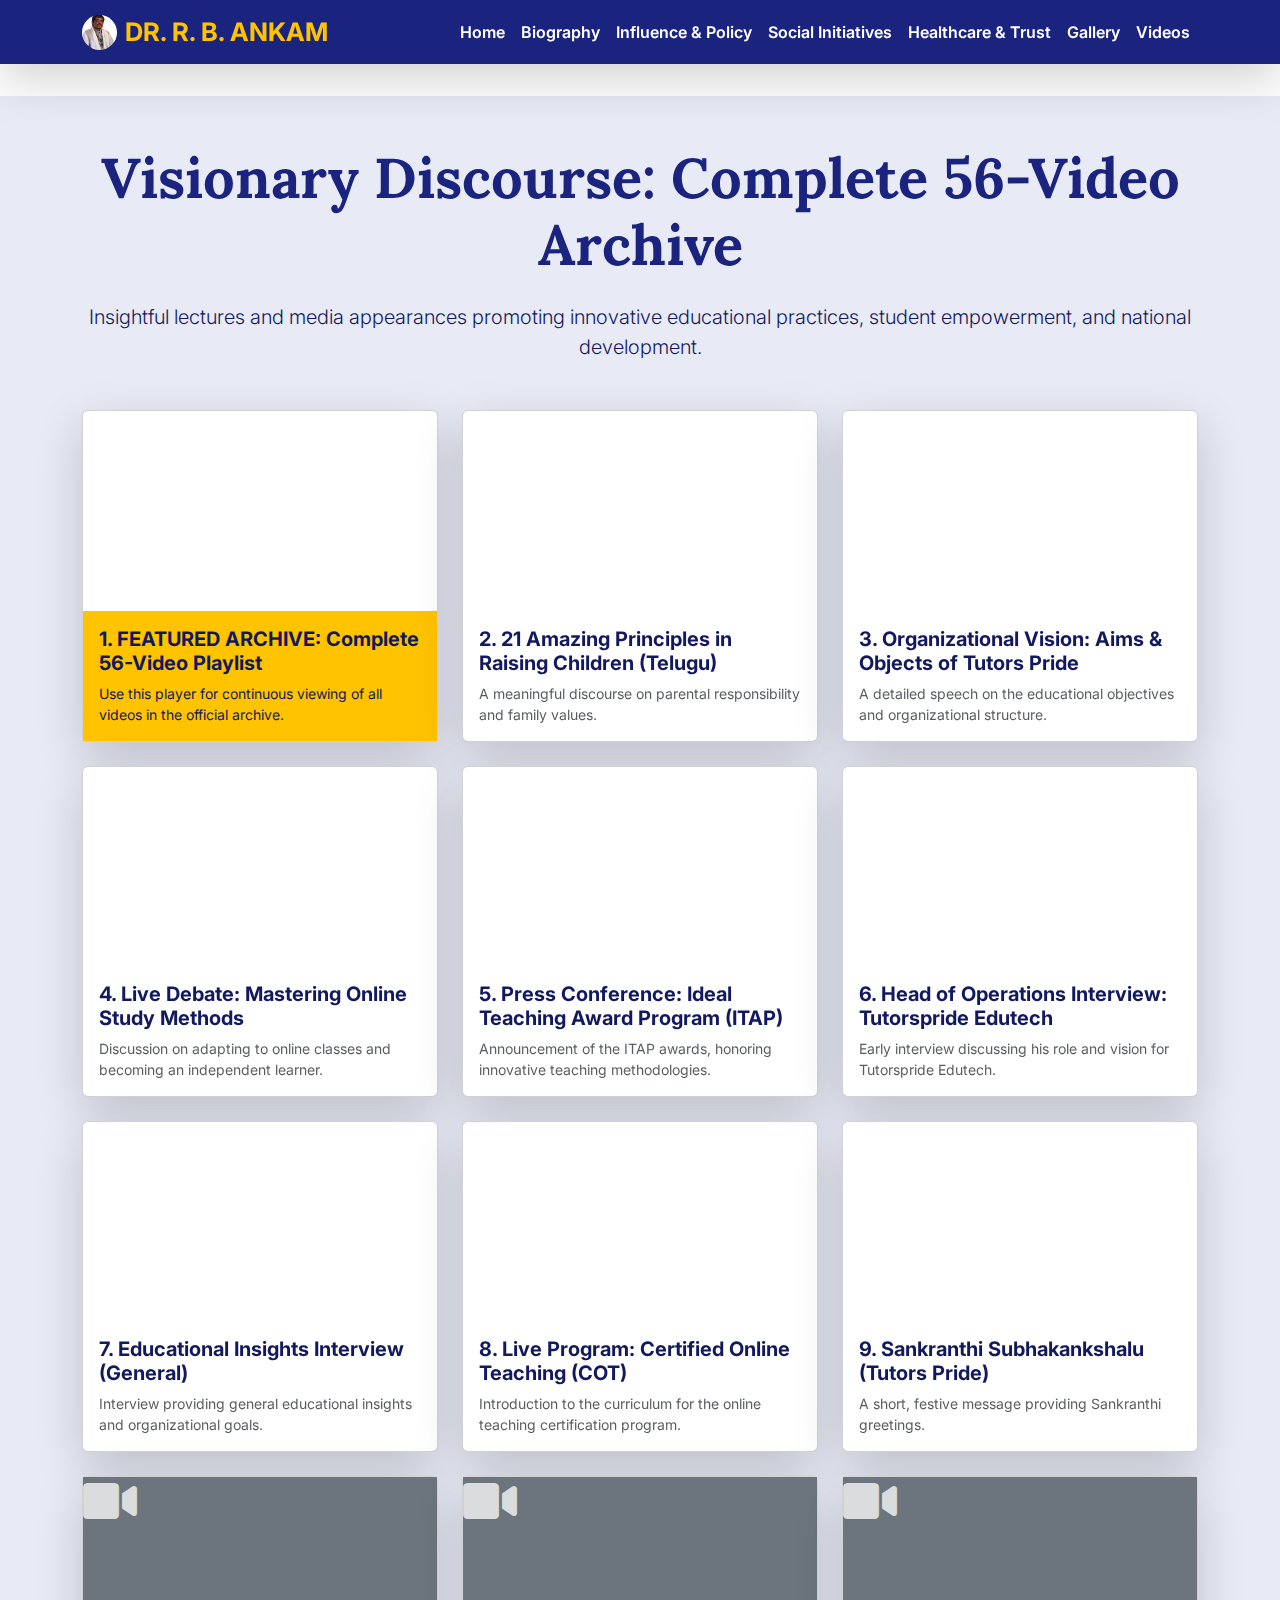
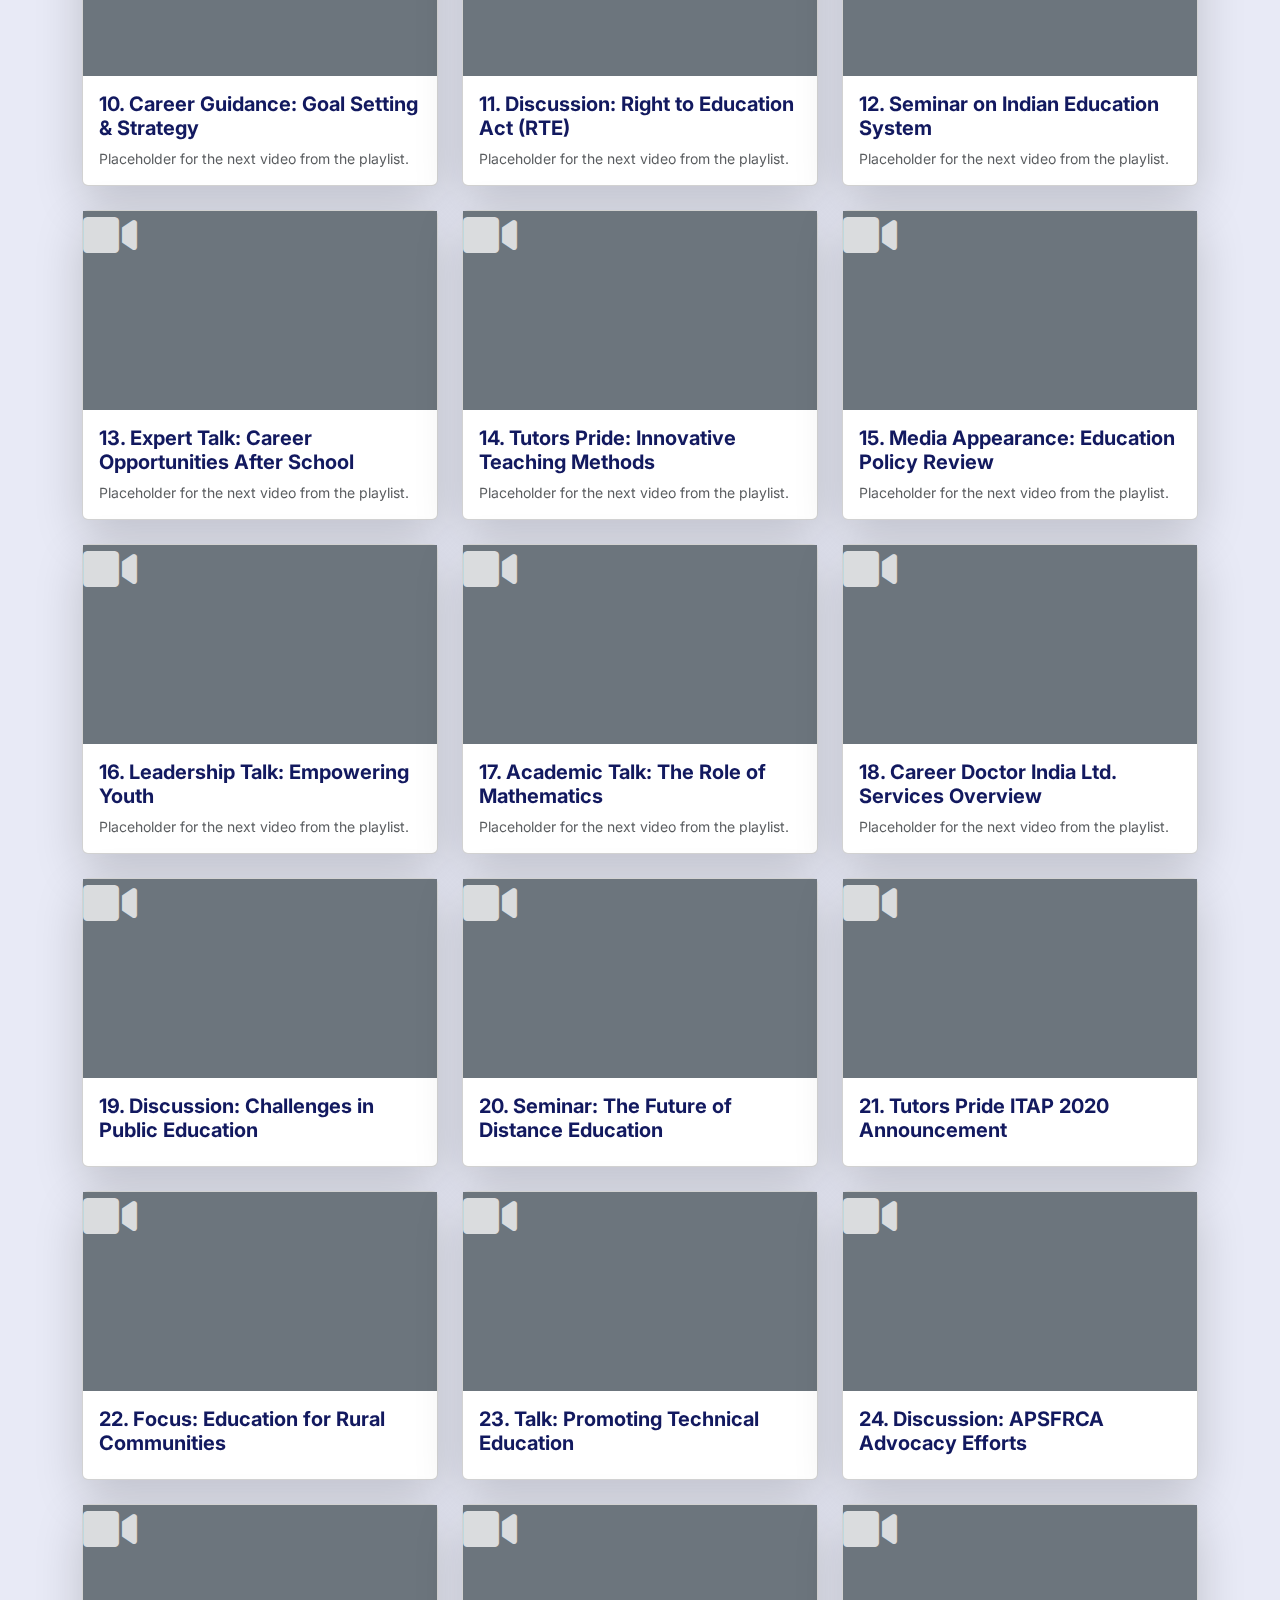
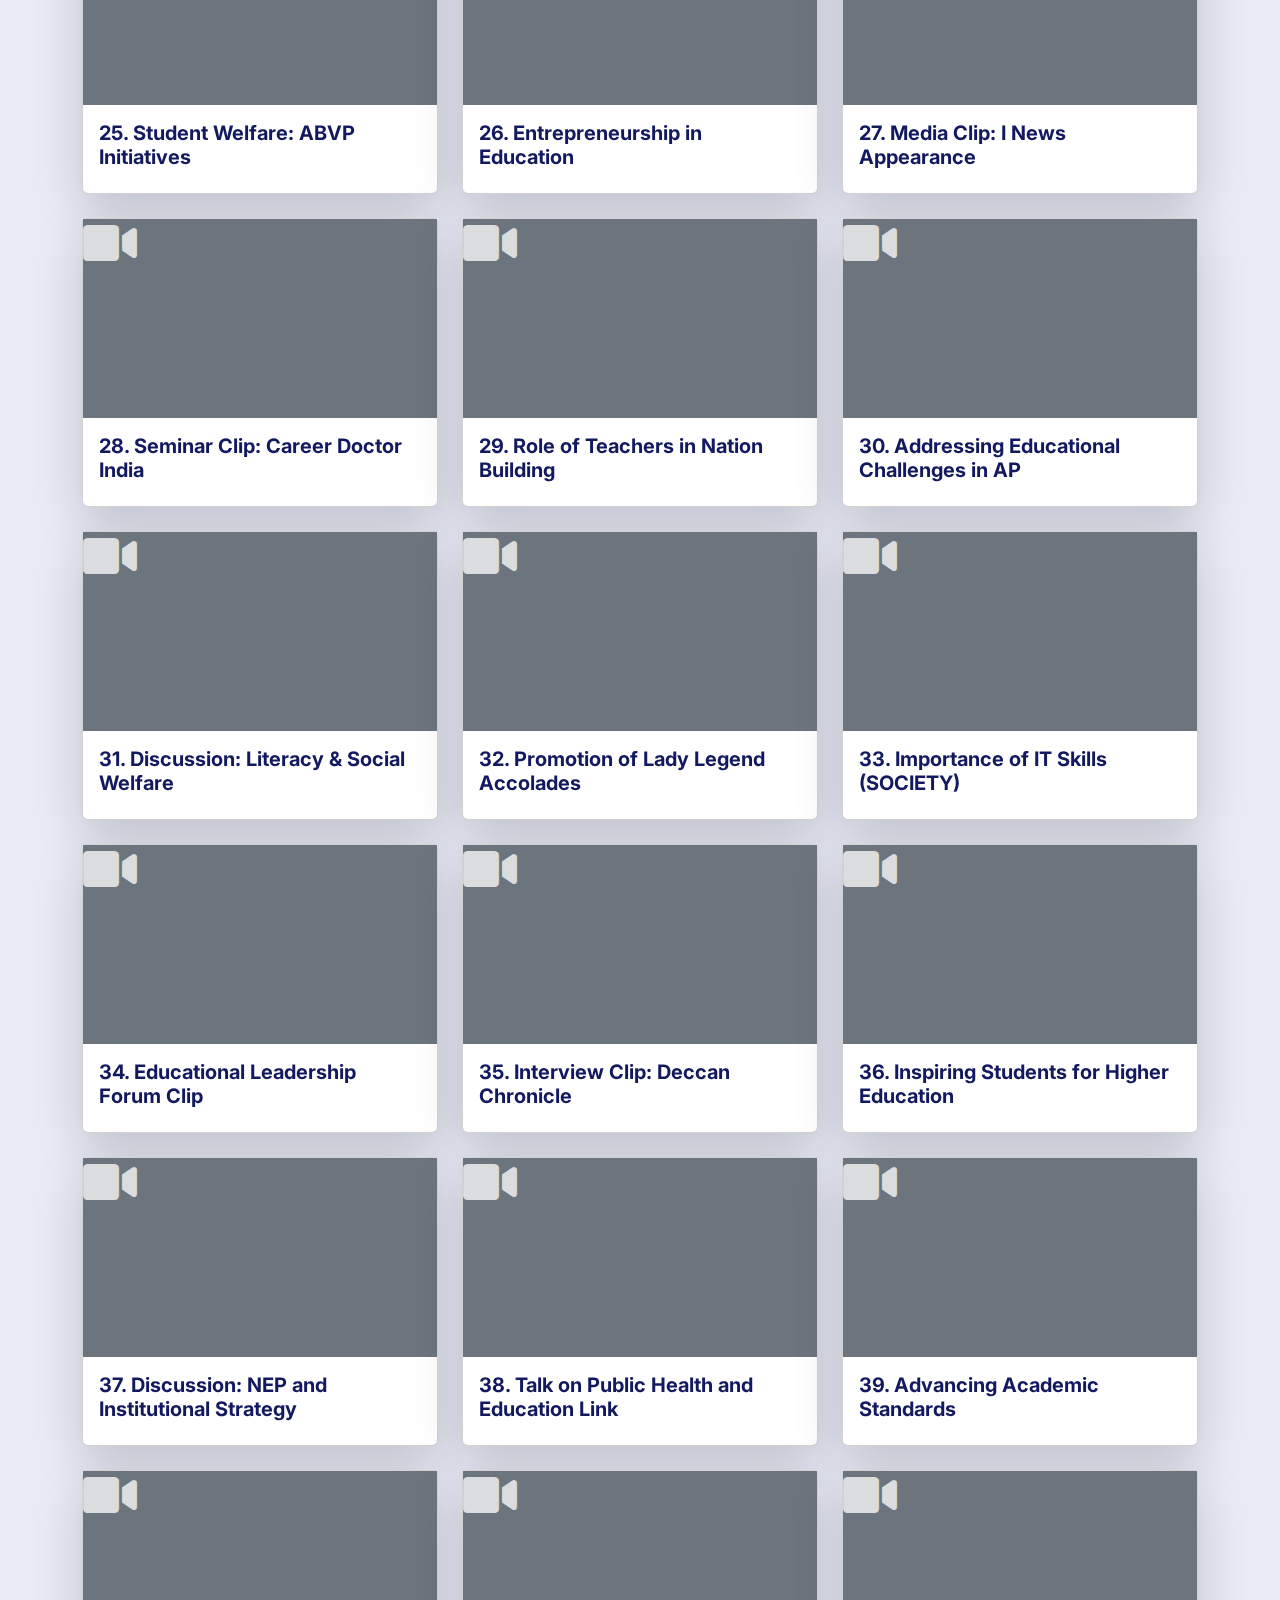
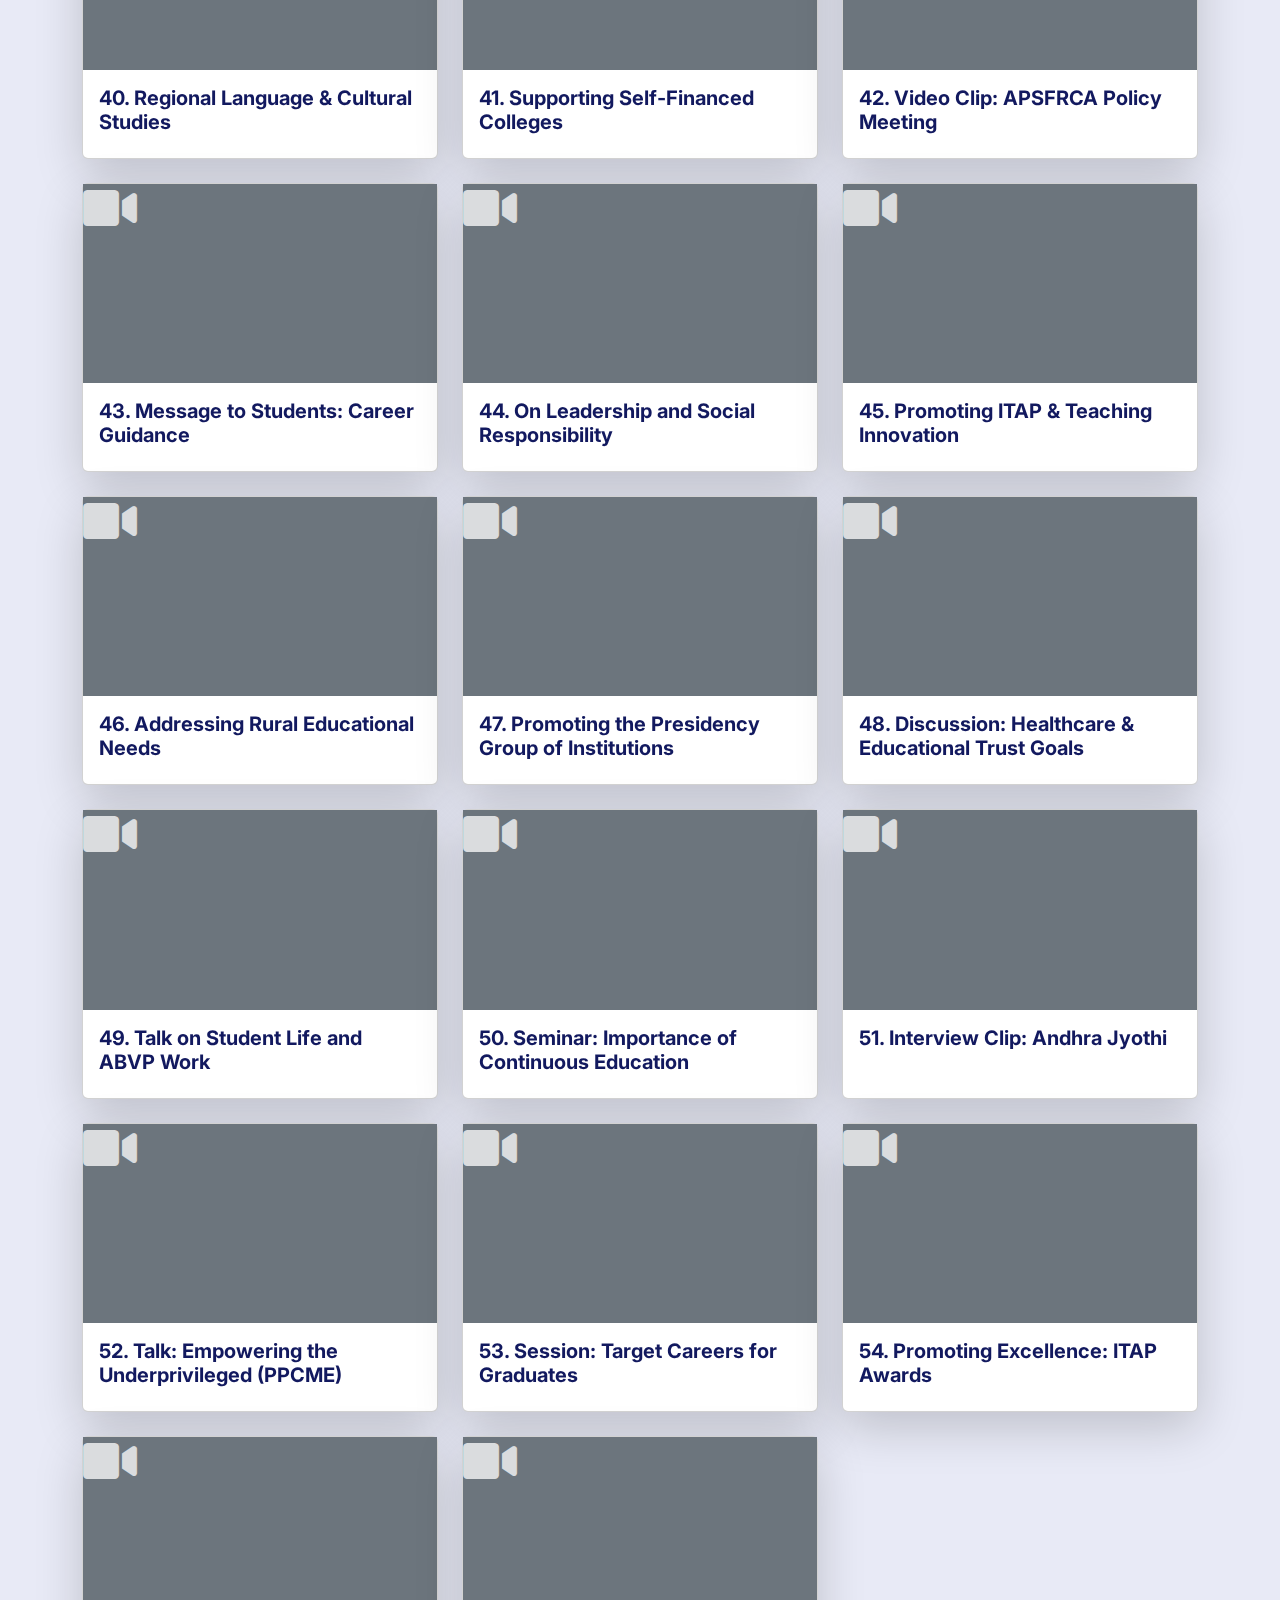
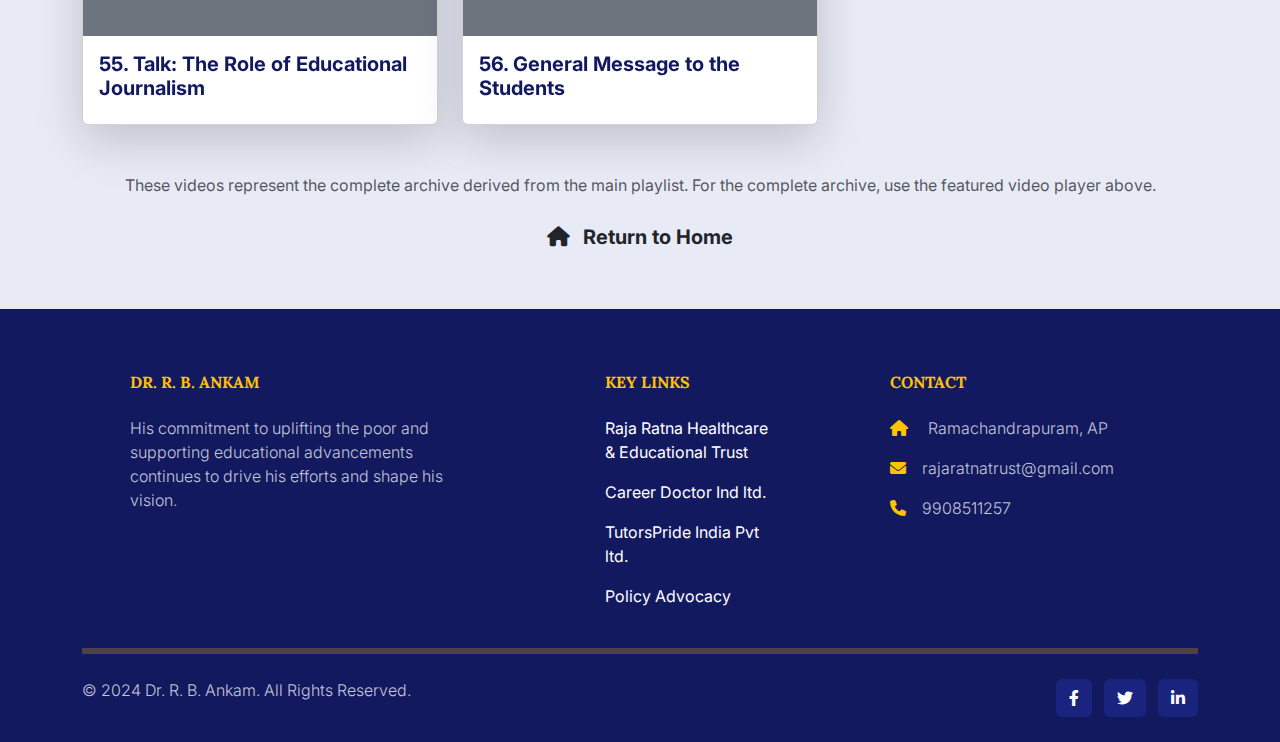
<file: videos.html>
<!DOCTYPE html>
<html lang="en">
<head>
    <meta charset="UTF-8">
    <meta name="viewport" content="width=device-width, initial-scale=1.0">
    <title>Videos - Dr. R. B. Ankam</title>
    <link href="https://cdn.jsdelivr.net/npm/bootstrap@5.3.3/dist/css/bootstrap.min.css" rel="stylesheet">
    <link rel="stylesheet" href="css/styles.css">
    <link rel="stylesheet" href="https://cdnjs.cloudflare.com/ajax/libs/font-awesome/6.0.0/css/all.min.css">
    <link href="https://fonts.googleapis.com/css2?family=Inter:wght@300;400;600;700&family=Lora:wght@400;700&display=swap" rel="stylesheet">
</head>
<body>

    <nav class="navbar navbar-expand-lg fixed-top shadow-lg">
        <div class="container">
            <a class="navbar-brand fw-bold d-flex align-items-center" href="index.html">
                <img src="images/r b ankam logo.jpg" alt="Dr. R. B. Ankam Logo" class="nav-logo me-2">
                DR. R. B. ANKAM
            </a>
            <button class="navbar-toggler" type="button" data-bs-toggle="collapse" data-bs-target="#navbarNav" aria-controls="navbarNav" aria-expanded="false" aria-label="Toggle navigation">
                <span class="navbar-toggler-icon"></span>
            </button>
            <div class="collapse navbar-collapse" id="navbarNav">
                <ul class="navbar-nav ms-auto">
                    <li class="nav-item"><a class="nav-link" href="index.html#home">Home</a></li>
                    <li class="nav-item"><a class="nav-link" href="index.html#biography">Biography</a></li>
                    <li class="nav-item"><a class="nav-link" href="index.html#influence">Influence & Policy</a></li>
                    <li class="nav-item"><a class="nav-link" href="index.html#initiatives">Social Initiatives</a></li>
                    <li class="nav-item"><a class="nav-link" href="index.html#healthcare">Healthcare & Trust</a></li>
                    <li class="nav-item"><a class="nav-link" href="gallery.html">Gallery</a></li>
                    <li class="nav-item"><a class="nav-link active" aria-current="page" href="#">Videos</a></li>
                </ul>
            </div>
        </div>
    </nav>

    <main class="mt-5 pt-5">
        
        <section id="videos-page" class="py-5 section-light-indigo-bg">
            <div class="container">
                <h1 class="text-center mb-4 fw-bold display-4 header-font text-indigo">Visionary Discourse: Complete 56-Video Archive</h1>
                <p class="text-center lead text-indigo-dark mb-5">Insightful lectures and media appearances promoting innovative educational practices, student empowerment, and national development.</p>
                
                <div class="row g-4">
                    
                    <div class="col-lg-4 col-md-6">
                        <div class="card shadow-lg h-100 video-card border-yellow">
                            <div class="ratio ratio-16x9">
                                <iframe src="https://www.youtube.com/embed/videoseries?list=PL5qCsJpgv7IjArRvFWEHdzjuJq4sMnBme" title="Dr. R. B. Ankam Complete Video Playlist" frameborder="0" allow="accelerometer; autoplay; clipboard-write; encrypted-media; gyroscope; picture-in-picture" allowfullscreen></iframe>
                            </div>
                            <div class="card-body bg-yellow text-indigo-dark">
                                <h5 class="card-title fw-bold">1. FEATURED ARCHIVE: Complete 56-Video Playlist</h5>
                                <p class="card-text small">Use this player for continuous viewing of all videos in the official archive.</p>
                            </div>
                        </div>
                    </div>

                    <div class="col-lg-4 col-md-6">
                        <div class="card shadow-lg h-100 video-card">
                            <div class="ratio ratio-16x9">
                                <iframe src="https://www.youtube.com/embed/AU7k9GkL-nI" title="21 Amazing Principles in Raising Children" frameborder="0" allow="accelerometer; autoplay; clipboard-write; encrypted-media; gyroscope; picture-in-picture" allowfullscreen></iframe>
                            </div>
                            <div class="card-body">
                                <h5 class="card-title text-indigo-dark fw-bold">2. 21 Amazing Principles in Raising Children (Telugu)</h5>
                                <p class="card-text small text-muted">A meaningful discourse on parental responsibility and family values.</p>
                            </div>
                        </div>
                    </div>
                    
                    <div class="col-lg-4 col-md-6">
                        <div class="card shadow-lg h-100 video-card">
                            <div class="ratio ratio-16x9">
                                <iframe src="https://www.youtube.com/embed/EUoEGnJA1bI" title="Dr. R B Ankam Speaks about his AIM & OBJECTS of TUTORS PRIDE" frameborder="0" allow="accelerometer; autoplay; clipboard-write; encrypted-media; gyroscope; picture-in-picture" allowfullscreen></iframe>
                            </div>
                            <div class="card-body">
                                <h5 class="card-title text-indigo-dark fw-bold">3. Organizational Vision: Aims & Objects of Tutors Pride</h5>
                                <p class="card-text small text-muted">A detailed speech on the educational objectives and organizational structure.</p>
                            </div>
                        </div>
                    </div>
                    
                    <div class="col-lg-4 col-md-6">
                        <div class="card shadow-lg h-100 video-card">
                            <div class="ratio ratio-16x9">
                                <iframe src="https://www.youtube.com/embed/4aTWnacQdEQ" title="HOW to STUDY ONLINE....? Live Debate by Dr.ANKAM & SRIDHAR NALLAMOTHU" frameborder="0" allow="accelerometer; autoplay; clipboard-write; encrypted-media; gyroscope; picture-in-picture" allowfullscreen></iframe>
                            </div>
                            <div class="card-body">
                                <h5 class="card-title text-indigo-dark fw-bold">4. Live Debate: Mastering Online Study Methods</h5>
                                <p class="card-text small text-muted">Discussion on adapting to online classes and becoming an independent learner.</p>
                            </div>
                        </div>
                    </div>

                    <div class="col-lg-4 col-md-6">
                        <div class="card shadow-lg h-100 video-card">
                            <div class="ratio ratio-16x9">
                                <iframe src="https://www.youtube.com/embed/NHytKu1jcEs" title="Ideal teaching award program | Tutors Pride | Dr.Ankam" frameborder="0" allow="accelerometer; autoplay; clipboard-write; encrypted-media; gyroscope; picture-in-picture" allowfullscreen></iframe>
                            </div>
                            <div class="card-body">
                                <h5 class="card-title text-indigo-dark fw-bold">5. Press Conference: Ideal Teaching Award Program (ITAP)</h5>
                                <p class="card-text small text-muted">Announcement of the ITAP awards, honoring innovative teaching methodologies.</p>
                            </div>
                        </div>
                    </div>
                    
                    <div class="col-lg-4 col-md-6">
                        <div class="card shadow-lg h-100 video-card">
                            <div class="ratio ratio-16x9">
                                <iframe src="https://www.youtube.com/embed/F69K1QUeMHk" title="Dr.R.B.Ankam (HEAD OF OPERATIONS TP) Tutorspride Edutech Private limited" frameborder="0" allow="accelerometer; autoplay; clipboard-write; encrypted-media; gyroscope; picture-in-picture" allowfullscreen></iframe>
                            </div>
                            <div class="card-body">
                                <h5 class="card-title text-indigo-dark fw-bold">6. Head of Operations Interview: Tutorspride Edutech</h5>
                                <p class="card-text small text-muted">Early interview discussing his role and vision for Tutorspride Edutech.</p>
                            </div>
                        </div>
                    </div>

                    <div class="col-lg-4 col-md-6">
                        <div class="card shadow-lg h-100 video-card">
                            <div class="ratio ratio-16x9">
                                <iframe src="https://www.youtube.com/embed/07Z_mMF-VFg" title="Dr. R.B. Ankam, Tutors Pride, Head Of Operations-Interview" frameborder="0" allow="accelerometer; autoplay; clipboard-write; encrypted-media; gyroscope; picture-in-picture" allowfullscreen></iframe>
                            </div>
                            <div class="card-body">
                                <h5 class="card-title text-indigo-dark fw-bold">7. Educational Insights Interview (General)</h5>
                                <p class="card-text small text-muted">Interview providing general educational insights and organizational goals.</p>
                            </div>
                        </div>
                    </div>

                    <div class="col-lg-4 col-md-6">
                        <div class="card shadow-lg h-100 video-card">
                            <div class="ratio ratio-16x9">
                                <iframe src="https://www.youtube.com/embed/0Nl7WIActhQ" title="Live|Certified Online Tutoring (COT-21)" frameborder="0" allow="accelerometer; autoplay; clipboard-write; encrypted-media; gyroscope; picture-in-picture" allowfullscreen></iframe>
                            </div>
                            <div class="card-body">
                                <h5 class="card-title text-indigo-dark fw-bold">8. Live Program: Certified Online Teaching (COT)</h5>
                                <p class="card-text small text-muted">Introduction to the curriculum for the online teaching certification program.</p>
                            </div>
                        </div>
                    </div>

                    <div class="col-lg-4 col-md-6">
                        <div class="card shadow-lg h-100 video-card">
                            <div class="ratio ratio-16x9">
                                <iframe src="https://www.youtube.com/embed/Ydvf077sKQ8" title="SANKRANTHI SUBHAKANKSHALU Dr.RB ANKAM TUTORS PRIDE" frameborder="0" allow="accelerometer; autoplay; clipboard-write; encrypted-media; gyroscope; picture-in-picture" allowfullscreen></iframe>
                            </div>
                            <div class="card-body">
                                <h5 class="card-title text-indigo-dark fw-bold">9. Sankranthi Subhakankshalu (Tutors Pride)</h5>
                                <p class="card-text small text-muted">A short, festive message providing Sankranthi greetings.</p>
                            </div>
                        </div>
                    </div>

                    <div class="col-lg-4 col-md-6">
                        <div class="card shadow-lg h-100 video-card video-placeholder">
                            <div class="ratio ratio-16x9 bg-secondary">
                                <i class="fas fa-video fa-3x text-white-75"></i>
                            </div>
                            <div class="card-body">
                                <h5 class="card-title text-indigo-dark fw-bold">10. Career Guidance: Goal Setting & Strategy</h5>
                                <p class="card-text small text-muted">Placeholder for the next video from the playlist.</p>
                            </div>
                        </div>
                    </div>
                    <div class="col-lg-4 col-md-6">
                        <div class="card shadow-lg h-100 video-card video-placeholder">
                            <div class="ratio ratio-16x9 bg-secondary">
                                <i class="fas fa-video fa-3x text-white-75"></i>
                            </div>
                            <div class="card-body">
                                <h5 class="card-title text-indigo-dark fw-bold">11. Discussion: Right to Education Act (RTE)</h5>
                                <p class="card-text small text-muted">Placeholder for the next video from the playlist.</p>
                            </div>
                        </div>
                    </div>
                    <div class="col-lg-4 col-md-6">
                        <div class="card shadow-lg h-100 video-card video-placeholder">
                            <div class="ratio ratio-16x9 bg-secondary">
                                <i class="fas fa-video fa-3x text-white-75"></i>
                            </div>
                            <div class="card-body">
                                <h5 class="card-title text-indigo-dark fw-bold">12. Seminar on Indian Education System</h5>
                                <p class="card-text small text-muted">Placeholder for the next video from the playlist.</p>
                            </div>
                        </div>
                    </div>
                    <div class="col-lg-4 col-md-6">
                        <div class="card shadow-lg h-100 video-card video-placeholder">
                            <div class="ratio ratio-16x9 bg-secondary">
                                <i class="fas fa-video fa-3x text-white-75"></i>
                            </div>
                            <div class="card-body">
                                <h5 class="card-title text-indigo-dark fw-bold">13. Expert Talk: Career Opportunities After School</h5>
                                <p class="card-text small text-muted">Placeholder for the next video from the playlist.</p>
                            </div>
                        </div>
                    </div>
                    <div class="col-lg-4 col-md-6">
                        <div class="card shadow-lg h-100 video-card video-placeholder">
                            <div class="ratio ratio-16x9 bg-secondary">
                                <i class="fas fa-video fa-3x text-white-75"></i>
                            </div>
                            <div class="card-body">
                                <h5 class="card-title text-indigo-dark fw-bold">14. Tutors Pride: Innovative Teaching Methods</h5>
                                <p class="card-text small text-muted">Placeholder for the next video from the playlist.</p>
                            </div>
                        </div>
                    </div>
                    <div class="col-lg-4 col-md-6">
                        <div class="card shadow-lg h-100 video-card video-placeholder">
                            <div class="ratio ratio-16x9 bg-secondary">
                                <i class="fas fa-video fa-3x text-white-75"></i>
                            </div>
                            <div class="card-body">
                                <h5 class="card-title text-indigo-dark fw-bold">15. Media Appearance: Education Policy Review</h5>
                                <p class="card-text small text-muted">Placeholder for the next video from the playlist.</p>
                            </div>
                        </div>
                    </div>
                    <div class="col-lg-4 col-md-6">
                        <div class="card shadow-lg h-100 video-card video-placeholder">
                            <div class="ratio ratio-16x9 bg-secondary">
                                <i class="fas fa-video fa-3x text-white-75"></i>
                            </div>
                            <div class="card-body">
                                <h5 class="card-title text-indigo-dark fw-bold">16. Leadership Talk: Empowering Youth</h5>
                                <p class="card-text small text-muted">Placeholder for the next video from the playlist.</p>
                            </div>
                        </div>
                    </div>
                    <div class="col-lg-4 col-md-6">
                        <div class="card shadow-lg h-100 video-card video-placeholder">
                            <div class="ratio ratio-16x9 bg-secondary">
                                <i class="fas fa-video fa-3x text-white-75"></i>
                            </div>
                            <div class="card-body">
                                <h5 class="card-title text-indigo-dark fw-bold">17. Academic Talk: The Role of Mathematics</h5>
                                <p class="card-text small text-muted">Placeholder for the next video from the playlist.</p>
                            </div>
                        </div>
                    </div>
                    <div class="col-lg-4 col-md-6">
                        <div class="card shadow-lg h-100 video-card video-placeholder">
                            <div class="ratio ratio-16x9 bg-secondary">
                                <i class="fas fa-video fa-3x text-white-75"></i>
                            </div>
                            <div class="card-body">
                                <h5 class="card-title text-indigo-dark fw-bold">18. Career Doctor India Ltd. Services Overview</h5>
                                <p class="card-text small text-muted">Placeholder for the next video from the playlist.</p>
                            </div>
                        </div>
                    </div>
                    <div class="col-lg-4 col-md-6">
                        <div class="card shadow-lg h-100 video-card video-placeholder">
                            <div class="ratio ratio-16x9 bg-secondary">
                                <i class="fas fa-video fa-3x text-white-75"></i>
                            </div>
                            <div class="card-body">
                                <h5 class="card-title text-indigo-dark fw-bold">19. Discussion: Challenges in Public Education</h5>
                            </div>
                        </div>
                    </div>
                    <div class="col-lg-4 col-md-6">
                        <div class="card shadow-lg h-100 video-card video-placeholder">
                            <div class="ratio ratio-16x9 bg-secondary">
                                <i class="fas fa-video fa-3x text-white-75"></i>
                            </div>
                            <div class="card-body">
                                <h5 class="card-title text-indigo-dark fw-bold">20. Seminar: The Future of Distance Education</h5>
                            </div>
                        </div>
                    </div>
                    <div class="col-lg-4 col-md-6">
                        <div class="card shadow-lg h-100 video-card video-placeholder">
                            <div class="ratio ratio-16x9 bg-secondary">
                                <i class="fas fa-video fa-3x text-white-75"></i>
                            </div>
                            <div class="card-body">
                                <h5 class="card-title text-indigo-dark fw-bold">21. Tutors Pride ITAP 2020 Announcement</h5>
                            </div>
                        </div>
                    </div>
                    <div class="col-lg-4 col-md-6">
                        <div class="card shadow-lg h-100 video-card video-placeholder">
                            <div class="ratio ratio-16x9 bg-secondary">
                                <i class="fas fa-video fa-3x text-white-75"></i>
                            </div>
                            <div class="card-body">
                                <h5 class="card-title text-indigo-dark fw-bold">22. Focus: Education for Rural Communities</h5>
                            </div>
                        </div>
                    </div>
                    <div class="col-lg-4 col-md-6">
                        <div class="card shadow-lg h-100 video-card video-placeholder">
                            <div class="ratio ratio-16x9 bg-secondary">
                                <i class="fas fa-video fa-3x text-white-75"></i>
                            </div>
                            <div class="card-body">
                                <h5 class="card-title text-indigo-dark fw-bold">23. Talk: Promoting Technical Education</h5>
                            </div>
                        </div>
                    </div>
                    <div class="col-lg-4 col-md-6">
                        <div class="card shadow-lg h-100 video-card video-placeholder">
                            <div class="ratio ratio-16x9 bg-secondary">
                                <i class="fas fa-video fa-3x text-white-75"></i>
                            </div>
                            <div class="card-body">
                                <h5 class="card-title text-indigo-dark fw-bold">24. Discussion: APSFRCA Advocacy Efforts</h5>
                            </div>
                        </div>
                    </div>
                    <div class="col-lg-4 col-md-6">
                        <div class="card shadow-lg h-100 video-card video-placeholder">
                            <div class="ratio ratio-16x9 bg-secondary">
                                <i class="fas fa-video fa-3x text-white-75"></i>
                            </div>
                            <div class="card-body">
                                <h5 class="card-title text-indigo-dark fw-bold">25. Student Welfare: ABVP Initiatives</h5>
                            </div>
                        </div>
                    </div>
                    <div class="col-lg-4 col-md-6">
                        <div class="card shadow-lg h-100 video-card video-placeholder">
                            <div class="ratio ratio-16x9 bg-secondary">
                                <i class="fas fa-video fa-3x text-white-75"></i>
                            </div>
                            <div class="card-body">
                                <h5 class="card-title text-indigo-dark fw-bold">26. Entrepreneurship in Education</h5>
                            </div>
                        </div>
                    </div>
                    <div class="col-lg-4 col-md-6">
                        <div class="card shadow-lg h-100 video-card video-placeholder">
                            <div class="ratio ratio-16x9 bg-secondary">
                                <i class="fas fa-video fa-3x text-white-75"></i>
                            </div>
                            <div class="card-body">
                                <h5 class="card-title text-indigo-dark fw-bold">27. Media Clip: I News Appearance</h5>
                            </div>
                        </div>
                    </div>
                    <div class="col-lg-4 col-md-6">
                        <div class="card shadow-lg h-100 video-card video-placeholder">
                            <div class="ratio ratio-16x9 bg-secondary">
                                <i class="fas fa-video fa-3x text-white-75"></i>
                            </div>
                            <div class="card-body">
                                <h5 class="card-title text-indigo-dark fw-bold">28. Seminar Clip: Career Doctor India</h5>
                            </div>
                        </div>
                    </div>
                    <div class="col-lg-4 col-md-6">
                        <div class="card shadow-lg h-100 video-card video-placeholder">
                            <div class="ratio ratio-16x9 bg-secondary">
                                <i class="fas fa-video fa-3x text-white-75"></i>
                            </div>
                            <div class="card-body">
                                <h5 class="card-title text-indigo-dark fw-bold">29. Role of Teachers in Nation Building</h5>
                            </div>
                        </div>
                    </div>
                    <div class="col-lg-4 col-md-6">
                        <div class="card shadow-lg h-100 video-card video-placeholder">
                            <div class="ratio ratio-16x9 bg-secondary">
                                <i class="fas fa-video fa-3x text-white-75"></i>
                            </div>
                            <div class="card-body">
                                <h5 class="card-title text-indigo-dark fw-bold">30. Addressing Educational Challenges in AP</h5>
                            </div>
                        </div>
                    </div>
                    <div class="col-lg-4 col-md-6">
                        <div class="card shadow-lg h-100 video-card video-placeholder">
                            <div class="ratio ratio-16x9 bg-secondary">
                                <i class="fas fa-video fa-3x text-white-75"></i>
                            </div>
                            <div class="card-body">
                                <h5 class="card-title text-indigo-dark fw-bold">31. Discussion: Literacy & Social Welfare</h5>
                            </div>
                        </div>
                    </div>
                    <div class="col-lg-4 col-md-6">
                        <div class="card shadow-lg h-100 video-card video-placeholder">
                            <div class="ratio ratio-16x9 bg-secondary">
                                <i class="fas fa-video fa-3x text-white-75"></i>
                            </div>
                            <div class="card-body">
                                <h5 class="card-title text-indigo-dark fw-bold">32. Promotion of Lady Legend Accolades</h5>
                            </div>
                        </div>
                    </div>
                    <div class="col-lg-4 col-md-6">
                        <div class="card shadow-lg h-100 video-card video-placeholder">
                            <div class="ratio ratio-16x9 bg-secondary">
                                <i class="fas fa-video fa-3x text-white-75"></i>
                            </div>
                            <div class="card-body">
                                <h5 class="card-title text-indigo-dark fw-bold">33. Importance of IT Skills (SOCIETY)</h5>
                            </div>
                        </div>
                    </div>
                    <div class="col-lg-4 col-md-6">
                        <div class="card shadow-lg h-100 video-card video-placeholder">
                            <div class="ratio ratio-16x9 bg-secondary">
                                <i class="fas fa-video fa-3x text-white-75"></i>
                            </div>
                            <div class="card-body">
                                <h5 class="card-title text-indigo-dark fw-bold">34. Educational Leadership Forum Clip</h5>
                            </div>
                        </div>
                    </div>
                    <div class="col-lg-4 col-md-6">
                        <div class="card shadow-lg h-100 video-card video-placeholder">
                            <div class="ratio ratio-16x9 bg-secondary">
                                <i class="fas fa-video fa-3x text-white-75"></i>
                            </div>
                            <div class="card-body">
                                <h5 class="card-title text-indigo-dark fw-bold">35. Interview Clip: Deccan Chronicle</h5>
                            </div>
                        </div>
                    </div>
                    <div class="col-lg-4 col-md-6">
                        <div class="card shadow-lg h-100 video-card video-placeholder">
                            <div class="ratio ratio-16x9 bg-secondary">
                                <i class="fas fa-video fa-3x text-white-75"></i>
                            </div>
                            <div class="card-body">
                                <h5 class="card-title text-indigo-dark fw-bold">36. Inspiring Students for Higher Education</h5>
                            </div>
                        </div>
                    </div>
                    <div class="col-lg-4 col-md-6">
                        <div class="card shadow-lg h-100 video-card video-placeholder">
                            <div class="ratio ratio-16x9 bg-secondary">
                                <i class="fas fa-video fa-3x text-white-75"></i>
                            </div>
                            <div class="card-body">
                                <h5 class="card-title text-indigo-dark fw-bold">37. Discussion: NEP and Institutional Strategy</h5>
                            </div>
                        </div>
                    </div>
                    <div class="col-lg-4 col-md-6">
                        <div class="card shadow-lg h-100 video-card video-placeholder">
                            <div class="ratio ratio-16x9 bg-secondary">
                                <i class="fas fa-video fa-3x text-white-75"></i>
                            </div>
                            <div class="card-body">
                                <h5 class="card-title text-indigo-dark fw-bold">38. Talk on Public Health and Education Link</h5>
                            </div>
                        </div>
                    </div>
                    <div class="col-lg-4 col-md-6">
                        <div class="card shadow-lg h-100 video-card video-placeholder">
                            <div class="ratio ratio-16x9 bg-secondary">
                                <i class="fas fa-video fa-3x text-white-75"></i>
                            </div>
                            <div class="card-body">
                                <h5 class="card-title text-indigo-dark fw-bold">39. Advancing Academic Standards</h5>
                            </div>
                        </div>
                    </div>
                    <div class="col-lg-4 col-md-6">
                        <div class="card shadow-lg h-100 video-card video-placeholder">
                            <div class="ratio ratio-16x9 bg-secondary">
                                <i class="fas fa-video fa-3x text-white-75"></i>
                            </div>
                            <div class="card-body">
                                <h5 class="card-title text-indigo-dark fw-bold">40. Regional Language & Cultural Studies</h5>
                            </div>
                        </div>
                    </div>
                    <div class="col-lg-4 col-md-6">
                        <div class="card shadow-lg h-100 video-card video-placeholder">
                            <div class="ratio ratio-16x9 bg-secondary">
                                <i class="fas fa-video fa-3x text-white-75"></i>
                            </div>
                            <div class="card-body">
                                <h5 class="card-title text-indigo-dark fw-bold">41. Supporting Self-Financed Colleges</h5>
                            </div>
                        </div>
                    </div>
                    <div class="col-lg-4 col-md-6">
                        <div class="card shadow-lg h-100 video-card video-placeholder">
                            <div class="ratio ratio-16x9 bg-secondary">
                                <i class="fas fa-video fa-3x text-white-75"></i>
                            </div>
                            <div class="card-body">
                                <h5 class="card-title text-indigo-dark fw-bold">42. Video Clip: APSFRCA Policy Meeting</h5>
                            </div>
                        </div>
                    </div>
                    <div class="col-lg-4 col-md-6">
                        <div class="card shadow-lg h-100 video-card video-placeholder">
                            <div class="ratio ratio-16x9 bg-secondary">
                                <i class="fas fa-video fa-3x text-white-75"></i>
                            </div>
                            <div class="card-body">
                                <h5 class="card-title text-indigo-dark fw-bold">43. Message to Students: Career Guidance</h5>
                            </div>
                        </div>
                    </div>
                    <div class="col-lg-4 col-md-6">
                        <div class="card shadow-lg h-100 video-card video-placeholder">
                            <div class="ratio ratio-16x9 bg-secondary">
                                <i class="fas fa-video fa-3x text-white-75"></i>
                            </div>
                            <div class="card-body">
                                <h5 class="card-title text-indigo-dark fw-bold">44. On Leadership and Social Responsibility</h5>
                            </div>
                        </div>
                    </div>
                    <div class="col-lg-4 col-md-6">
                        <div class="card shadow-lg h-100 video-card video-placeholder">
                            <div class="ratio ratio-16x9 bg-secondary">
                                <i class="fas fa-video fa-3x text-white-75"></i>
                            </div>
                            <div class="card-body">
                                <h5 class="card-title text-indigo-dark fw-bold">45. Promoting ITAP & Teaching Innovation</h5>
                            </div>
                        </div>
                    </div>
                    <div class="col-lg-4 col-md-6">
                        <div class="card shadow-lg h-100 video-card video-placeholder">
                            <div class="ratio ratio-16x9 bg-secondary">
                                <i class="fas fa-video fa-3x text-white-75"></i>
                            </div>
                            <div class="card-body">
                                <h5 class="card-title text-indigo-dark fw-bold">46. Addressing Rural Educational Needs</h5>
                            </div>
                        </div>
                    </div>
                    <div class="col-lg-4 col-md-6">
                        <div class="card shadow-lg h-100 video-card video-placeholder">
                            <div class="ratio ratio-16x9 bg-secondary">
                                <i class="fas fa-video fa-3x text-white-75"></i>
                            </div>
                            <div class="card-body">
                                <h5 class="card-title text-indigo-dark fw-bold">47. Promoting the Presidency Group of Institutions</h5>
                            </div>
                        </div>
                    </div>
                    <div class="col-lg-4 col-md-6">
                        <div class="card shadow-lg h-100 video-card video-placeholder">
                            <div class="ratio ratio-16x9 bg-secondary">
                                <i class="fas fa-video fa-3x text-white-75"></i>
                            </div>
                            <div class="card-body">
                                <h5 class="card-title text-indigo-dark fw-bold">48. Discussion: Healthcare & Educational Trust Goals</h5>
                            </div>
                        </div>
                    </div>
                    <div class="col-lg-4 col-md-6">
                        <div class="card shadow-lg h-100 video-card video-placeholder">
                            <div class="ratio ratio-16x9 bg-secondary">
                                <i class="fas fa-video fa-3x text-white-75"></i>
                            </div>
                            <div class="card-body">
                                <h5 class="card-title text-indigo-dark fw-bold">49. Talk on Student Life and ABVP Work</h5>
                            </div>
                        </div>
                    </div>
                    <div class="col-lg-4 col-md-6">
                        <div class="card shadow-lg h-100 video-card video-placeholder">
                            <div class="ratio ratio-16x9 bg-secondary">
                                <i class="fas fa-video fa-3x text-white-75"></i>
                            </div>
                            <div class="card-body">
                                <h5 class="card-title text-indigo-dark fw-bold">50. Seminar: Importance of Continuous Education</h5>
                            </div>
                        </div>
                    </div>
                    <div class="col-lg-4 col-md-6">
                        <div class="card shadow-lg h-100 video-card video-placeholder">
                            <div class="ratio ratio-16x9 bg-secondary">
                                <i class="fas fa-video fa-3x text-white-75"></i>
                            </div>
                            <div class="card-body">
                                <h5 class="card-title text-indigo-dark fw-bold">51. Interview Clip: Andhra Jyothi</h5>
                            </div>
                        </div>
                    </div>
                    <div class="col-lg-4 col-md-6">
                        <div class="card shadow-lg h-100 video-card video-placeholder">
                            <div class="ratio ratio-16x9 bg-secondary">
                                <i class="fas fa-video fa-3x text-white-75"></i>
                            </div>
                            <div class="card-body">
                                <h5 class="card-title text-indigo-dark fw-bold">52. Talk: Empowering the Underprivileged (PPCME)</h5>
                            </div>
                        </div>
                    </div>
                    <div class="col-lg-4 col-md-6">
                        <div class="card shadow-lg h-100 video-card video-placeholder">
                            <div class="ratio ratio-16x9 bg-secondary">
                                <i class="fas fa-video fa-3x text-white-75"></i>
                            </div>
                            <div class="card-body">
                                <h5 class="card-title text-indigo-dark fw-bold">53. Session: Target Careers for Graduates</h5>
                            </div>
                        </div>
                    </div>
                    <div class="col-lg-4 col-md-6">
                        <div class="card shadow-lg h-100 video-card video-placeholder">
                            <div class="ratio ratio-16x9 bg-secondary">
                                <i class="fas fa-video fa-3x text-white-75"></i>
                            </div>
                            <div class="card-body">
                                <h5 class="card-title text-indigo-dark fw-bold">54. Promoting Excellence: ITAP Awards</h5>
                            </div>
                        </div>
                    </div>
                    <div class="col-lg-4 col-md-6">
                        <div class="card shadow-lg h-100 video-card video-placeholder">
                            <div class="ratio ratio-16x9 bg-secondary">
                                <i class="fas fa-video fa-3x text-white-75"></i>
                            </div>
                            <div class="card-body">
                                <h5 class="card-title text-indigo-dark fw-bold">55. Talk: The Role of Educational Journalism</h5>
                            </div>
                        </div>
                    </div>
                    <div class="col-lg-4 col-md-6">
                        <div class="card shadow-lg h-100 video-card video-placeholder">
                            <div class="ratio ratio-16x9 bg-secondary">
                                <i class="fas fa-video fa-3x text-white-75"></i>
                            </div>
                            <div class="card-body">
                                <h5 class="card-title text-indigo-dark fw-bold">56. General Message to the Students</h5>
                            </div>
                        </div>
                    </div>


                </div>

                <div class="text-center mt-5">
                    <p class="text-muted">These videos represent the complete archive derived from the main playlist. For the complete archive, use the featured video player above.</p>
                    <a href="index.html" class="btn btn-indigo btn-lg fw-bold shadow-md">
                        <i class="fas fa-home me-2"></i> Return to Home
                    </a>
                </div>
            </div>
        </section>

    </main>

    <footer class="text-white pt-5 pb-4 section-dark-bg">
        <div class="container text-center text-md-start">
            <div class="row">
                <div class="col-md-4 col-lg-4 col-xl-4 mx-auto mt-3">
                    <h6 class="text-uppercase mb-4 fw-bold text-yellow header-font">Dr. R. B. Ankam</h6>
                    <p class="fw-light text-white-75">His commitment to uplifting the poor and supporting educational advancements continues to drive his efforts and shape his vision.</p>
                </div>
                <div class="col-md-3 col-lg-2 col-xl-2 mx-auto mt-3">
                    <h6 class="text-uppercase mb-4 fw-bold text-yellow header-font">Key Links</h6>
                    <p><a href="index.html#healthcare" class="text-white footer-link" style="text-decoration: none;">Raja Ratna Healthcare & Educational Trust</a></p>
                    <p><a href="index.html#initiatives" class="text-white footer-link" style="text-decoration: none;">Career Doctor Ind ltd.</a></p>
                    <p><a href="index.html#initiatives" class="text-white footer-link" style="text-decoration: none;">TutorsPride India Pvt ltd.</a></p>
                    <p><a href="index.html#influence" class="text-white footer-link" style="text-decoration: none;">Policy Advocacy</a></p>
                </div>
                <div class="col-md-5 col-lg-3 col-xl-3 mx-auto mt-3">
                    <h6 class="text-uppercase mb-4 fw-bold text-yellow header-font">Contact</h6>
                    <p class="fw-light text-white-75"><i class="fas fa-home me-3 text-yellow"></i> Ramachandrapuram, AP</p>
                    <p class="fw-light text-white-75"><i class="fas fa-envelope me-3 text-yellow"></i>rajaratnatrust@gmail.com</p>
                    <p class="fw-light text-white-75"><i class="fas fa-phone me-3 text-yellow"></i>9908511257</p>
                </div>
            </div>
            <hr class="my-4 border-yellow-thin">
            <div class="row align-items-center">
                <div class="col-md-7 col-lg-8">
                    <p class="text-center text-md-start fw-light text-white-75">© 2024 Dr. R. B. Ankam. All Rights Reserved.</p>
                </div>
                <div class="col-md-5 col-lg-4">
                    <div class="text-center text-md-end">
                        <a href="#" class="btn btn-social-icon me-2"><i class="fab fa-facebook-f"></i></a>
                        <a href="#" class="btn btn-social-icon me-2"><i class="fab fa-twitter"></i></a>
                        <a href="#" class="btn btn-social-icon"><i class="fab fa-linkedin-in"></i></a>
                    </div>
                </div>
            </div>
        </div>
    </footer>

    <script src="https://cdn.jsdelivr.net/npm/bootstrap@5.3.3/dist/js/bootstrap.bundle.min.js"></script>
</body>
</html>
</file>
<file: css/styles.css>
/* Custom Styles for Dr. R. B. Ankam Website (Deep Indigo Theme - Final) */

/* --- Custom Variables and Colors --- */
:root {
    --color-indigo: #1a237e;      /* Deep Indigo Blue (Primary Action/Text) */
    --color-indigo-dark: #12195f; /* Darker Indigo (Section BG/Footer) */
    --color-indigo-darker: #0c113e; /* Even darker shade for internal components */
    --color-indigo-light-bg: #e8eaf6; /* Very Light Indigo Tint (Section BG) */
    --color-yellow: #FFC300;      /* Vibrant Yellow/Gold (Accent/Energy) */
    --color-white: #FFFFFF;
}

/* --- Typography and Body --- */
body {
    font-family: 'Inter', sans-serif;
    color: #333;
    background-color: var(--color-white); 
    font-weight: 400;
}

.header-font {
    font-family: 'Lora', serif;
    font-weight: 700;
}

/* --- Color Utility Classes --- */
.text-indigo { color: var(--color-indigo) !important; }
.text-indigo-dark { color: var(--color-indigo-dark) !important; }
.text-yellow { color: var(--color-yellow) !important; }

.bg-yellow { background-color: var(--color-yellow) !important; }
.section-light-indigo-bg { background-color: var(--color-indigo-light-bg); }
.section-dark-bg { background-color: var(--color-indigo-dark); }
.bg-indigo-darker { background-color: var(--color-indigo-darker) !important; }
.text-white-75 { color: rgba(255, 255, 255, 0.75) !important; }

/* --- Navigation Bar (Ensuring White Text and Logo Sizing) --- */
.navbar {
    background-color: var(--color-indigo) !important;
    box-shadow: 0 4px 10px rgba(26, 35, 126, 0.5);
}
.nav-logo {
    height: 35px; /* Fixed height for small logo in navbar */
    width: 35px;
    border-radius: 50%;
    object-fit: cover;
}
.navbar-brand {
    font-size: 1.6rem;
    color: var(--color-yellow) !important;
}
.nav-link {
    color: white !important; /* Enforce White Text */
    font-weight: 600;
    transition: color 0.3s, border-bottom 0.3s;
}
.nav-link:hover {
    color: var(--color-yellow) !important;
    border-bottom: 3px solid var(--color-yellow);
}

/* --- Hero Section Styling --- */
.hero-section {
    background-color: var(--color-indigo-dark);
    background-image: linear-gradient(to bottom, var(--color-indigo) 0%, var(--color-indigo-dark) 100%); 
    padding-top: 10rem;
    padding-bottom: 8rem;
    min-height: 95vh;
}
.hero-portrait {
    width: 100%;
    max-width: 350px; 
    height: 400px; /* Enforced portrait height */
    object-fit: cover;
    border: 8px solid var(--color-yellow);
    box-shadow: 0 0 30px rgba(255, 195, 0, 0.8);
    transition: transform 0.3s;
}
.hero-portrait:hover {
    transform: scale(1.03);
}

/* --- Fixed Image Sizing Containers for Visual Consistency --- */

/* 1. Influence Section (High-Level Meetings) Image Container */
.image-equal-container {
    height: 300px; 
    display: flex;
    flex-direction: column;
    align-items: center;
    justify-content: flex-start;
    overflow: hidden; 
}
.image-equal-container img {
    height: 200px; /* Fixed image height */
    width: 100%;
    object-fit: cover; /* Crop to fit container */
}

/* 2. Gallery Section Image Container */
.gallery-box {
    overflow: hidden;
    margin-bottom: 20px;
    border: 5px solid var(--color-white);
    box-shadow: 0 5px 15px rgba(0, 0, 0, 0.1);
    transition: transform 0.3s;
    height: 250px; 
    display: flex;
    flex-direction: column;
    align-items: center;
    justify-content: flex-start;
}
.gallery-box:hover {
    transform: scale(1.05);
    box-shadow: 0 10px 20px rgba(0, 0, 0, 0.3);
}
.gallery-box img {
    height: 200px; /* Fixed height for gallery images */
    object-fit: cover;
    width: 100%;
}

/* --- Awards Logos (Lady Legends & ITAP) --- */
.awards-logo {
    max-width: 250px;
    height: auto;
    filter: drop-shadow(0 0 5px rgba(0, 0, 0, 0.3));
}
.logo-filter {
    /* Filter for Raja Ratna Trust Logo on dark BG */
    filter: brightness(0) invert(1) drop-shadow(0 0 5px rgba(255, 195, 0, 0.8));
}

/* --- Other Visual Effects --- */
.card-float { transition: transform 0.4s ease, box-shadow 0.4s ease; }
.card-float:hover { transform: translateY(-8px); box-shadow: 0 15px 30px rgba(0, 0, 0, 0.2) !important; }
.card-hover-shadow:hover { box-shadow: 0 0 15px rgba(255, 195, 0, 0.5) !important; }
.timeline { border-left: 3px solid var(--color-indigo-light-bg); padding-left: 20px; position: relative; }
.timeline-item:before {
    content: ''; position: absolute; left: -28px; top: 5px; width: 15px; height: 15px; border-radius: 50%;
    background-color: var(--color-yellow); border: 4px solid var(--color-indigo);
}
.border-yellow-thin { border: 3px solid var(--color-yellow); }
.btn-social-icon { background-color: var(--color-indigo); color: white; transition: background-color 0.3s; }
.btn-social-icon:hover { background-color: var(--color-yellow); color: var(--color-indigo-dark) !important; }
.footer-link:hover { color: var(--color-yellow) !important; padding-left: 5px; transition: padding-left 0.2s; }
.quote-box { background-color: rgba(255, 255, 255, 0.1); border-left: 5px solid var(--color-yellow); }
.btn-yellow { background-color: var(--color-yellow); border-color: var(--color-yellow); color: var(--color-indigo-dark); transition: background-color 0.3s, transform 0.3s; }
.btn-yellow:hover { background-color: #FFD750; transform: translateY(-2px); }
@keyframes pulse-yellow { 0% { box-shadow: 0 0 0 0 rgba(255, 195, 0, 0.7); } 70% { box-shadow: 0 0 0 10px rgba(255, 195, 0, 0); } 100% { box-shadow: 0 0 0 0 rgba(255, 195, 0, 0); } }
.pulse-effect-yellow { animation: pulse-yellow 2s infinite; }
</file>
